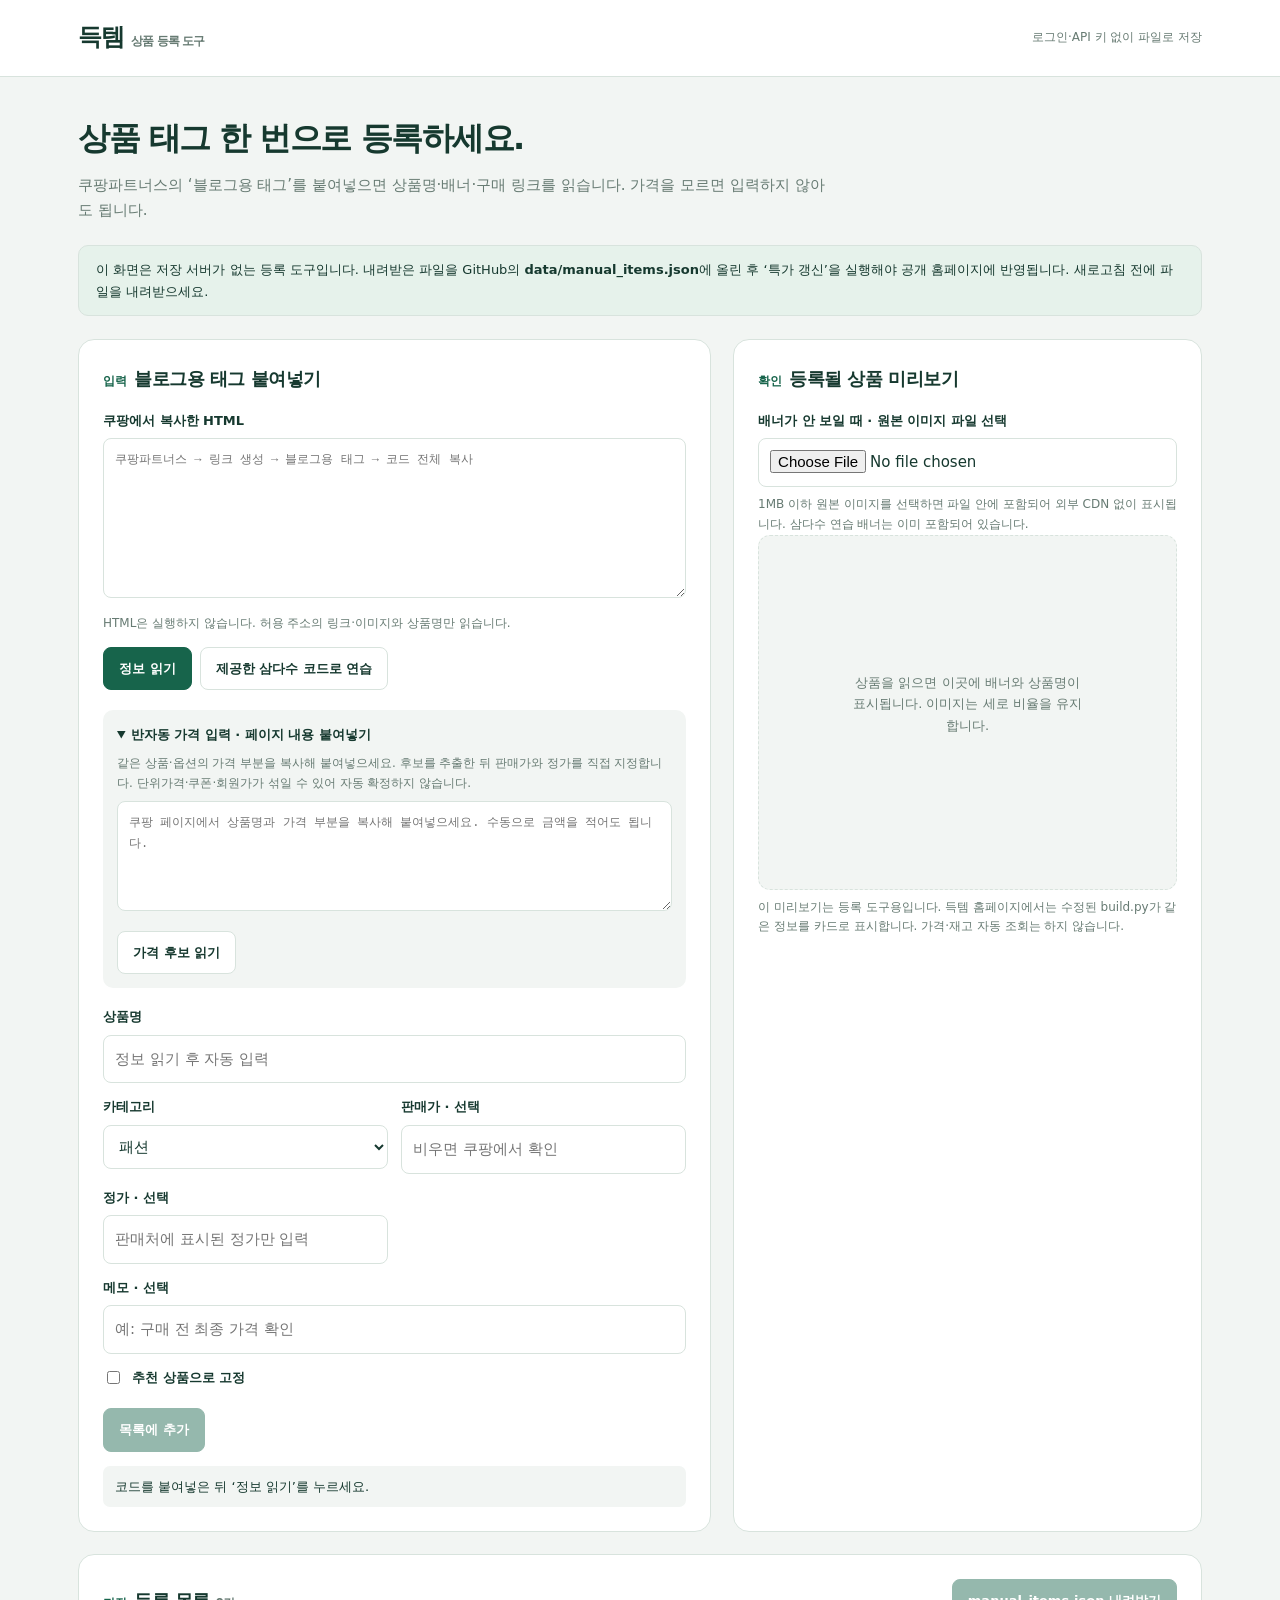
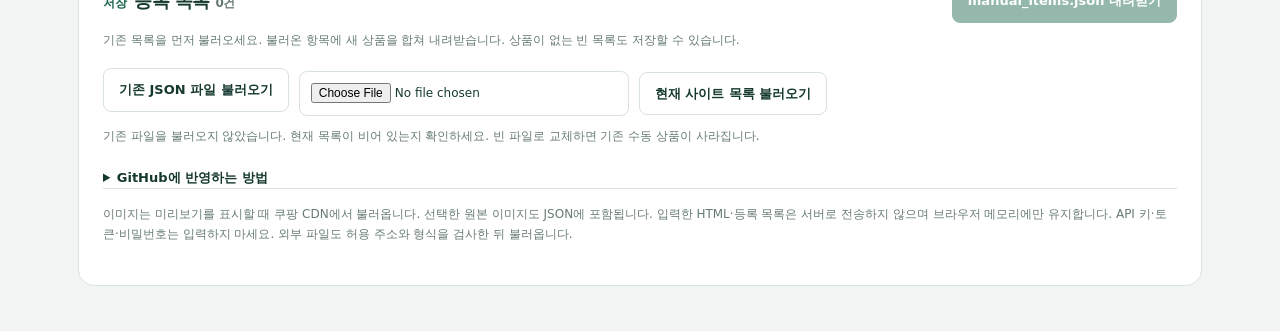
<file: admin.html>
<!doctype html>
<html lang="ko"><head><meta charset="utf-8"><meta name="viewport" content="width=device-width,initial-scale=1"><meta name="referrer" content="no-referrer"><title>득템 · 상품 등록 도구</title>
<style>
:root{--bg:#f2f5f3;--panel:#fff;--ink:#16392f;--muted:#677b73;--line:#d8e3dd;--accent:#17644b;--light:#e6f2eb;--error:#a63129}*{box-sizing:border-box}body{margin:0;background:var(--bg);color:var(--ink);font:15px/1.65 system-ui,-apple-system,"Malgun Gothic",sans-serif}header{background:var(--panel);border-bottom:1px solid var(--line)}.wrap{max-width:1180px;margin:auto;padding:0 28px}.head{display:flex;align-items:center;justify-content:space-between;height:76px}.brand{font-size:24px;font-weight:900;letter-spacing:-1px}.sub{font-size:12px;color:var(--muted)}main{padding-top:35px!important;padding-bottom:45px!important}h1{font-size:32px;letter-spacing:-1.5px;margin:0 0 8px}p{margin:0 0 16px}.lead{color:var(--muted);max-width:760px}.notice{padding:13px 17px;background:var(--light);border:1px solid var(--line);border-radius:10px;margin:23px 0;font-size:13px}.layout{display:grid;grid-template-columns:1.35fr 1fr;gap:22px}.panel{background:var(--panel);border:1px solid var(--line);padding:24px;border-radius:16px}h2{font-size:18px;margin:0 0 16px;letter-spacing:-.5px}.step{font-size:12px;color:var(--accent);margin-right:8px}label{display:block;font-size:13px;font-weight:700;margin-bottom:7px}textarea,input,select{font:inherit;border:1px solid var(--line);border-radius:8px;background:#fff;color:var(--ink);padding:11px;width:100%}textarea{resize:vertical;min-height:160px;font:12px/1.7 ui-monospace,monospace}button,.button{font:inherit;font-size:13px;font-weight:700;border:1px solid var(--line);border-radius:8px;padding:10px 15px;cursor:pointer;background:white;color:var(--ink);display:inline-block;text-decoration:none}button.primary{background:var(--accent);color:white;border-color:var(--accent)}button:disabled{opacity:.45;cursor:not-allowed}button:hover:not(:disabled){filter:brightness(.96)}:focus-visible{outline:3px solid #8eb9a6;outline-offset:3px}.buttons{display:flex;gap:8px;flex-wrap:wrap;margin-top:13px}.fields{display:grid;grid-template-columns:1fr 1fr;gap:13px;margin-top:18px}.wide{grid-column:1/-1}.hint{font-size:12px;color:var(--muted);margin:8px 0 0}.preview{background:var(--bg);border:1px dashed var(--line);min-height:355px;border-radius:12px;display:flex;align-items:center;justify-content:center;padding:18px}.empty{text-align:center;color:var(--muted);font-size:13px;max-width:230px}.preview-card{width:100%;max-width:290px;background:white;border-radius:12px;overflow:hidden;border:1px solid var(--line)}.preview-card img{width:100%;height:260px;object-fit:contain;background:white;display:block}.preview-info{border-top:1px solid var(--line);padding:16px}.badge{font-size:11px;border-radius:4px;padding:3px 7px;background:var(--light);display:inline-block;margin-bottom:7px}.product-name{font-size:15px;font-weight:700;line-height:1.5}.price{font-size:13px;color:var(--muted);margin-top:7px}.destination{font:11px/1.7 ui-monospace,monospace;color:var(--muted);word-break:break-all;margin-top:8px}.status{margin-top:14px;padding:10px 12px;background:var(--bg);border-radius:7px;font-size:13px;white-space:pre-line}.error{color:var(--error)}.storage{margin-top:22px}.storage-head{display:flex;justify-content:space-between;gap:10px;align-items:center}.storage-head h2{margin:0}.import{margin-top:18px;display:flex;gap:10px;flex-wrap:wrap;align-items:center}.import input{max-width:330px;font-size:12px}.list{margin:18px 0;padding:0;list-style:none}.row{display:flex;justify-content:space-between;align-items:center;gap:14px;padding:12px 0;border-top:1px solid var(--line)}.row-name{font-size:14px;font-weight:600;word-break:break-word}.row-note{font-size:11px;color:var(--muted)}.remove{padding:5px 9px;color:var(--error);flex-shrink:0}.footer-note{font-size:12px;color:var(--muted);border-top:1px solid var(--line);padding-top:16px}details{margin-top:20px;font-size:13px}summary{cursor:pointer;font-weight:700}ol{padding-left:22px}code{font-size:12px;background:var(--bg);padding:2px 4px}.check{display:flex;gap:9px;align-items:center}.check input{width:auto}.preview-card a{color:inherit}.download-count{font-size:12px;color:var(--muted)}@media(max-width:780px){.layout{grid-template-columns:1fr}.wrap{padding:0 17px}.panel{padding:18px}h1{font-size:26px}.head{height:64px}.fields{grid-template-columns:1fr}.wide{grid-column:auto}.storage-head{align-items:flex-start;flex-direction:column}}@media(prefers-reduced-motion:reduce){*{scroll-behavior:auto!important}}
.preview-card{overflow:hidden;background:#fff;border-radius:12px;border:1px solid var(--line)}.preview-card>img{display:block;width:100%;height:340px;object-fit:contain;background:#f4f7f5;padding:16px}.preview-info{padding:20px}.preview-info .price{font-size:26px;font-weight:900;line-height:1.4;margin:14px 0}.preview-info .product-name{font-size:19px;font-weight:800;margin-top:12px}.preview-info .destination{overflow-wrap:anywhere;font-size:11px;color:var(--muted)}.preview-cta{display:block;margin-top:18px;padding:12px;text-align:center;background:var(--accent);color:#fff;border-radius:8px;text-decoration:none;font-weight:800}.row{gap:12px}.row-thumb{width:56px;height:90px;object-fit:contain;background:#f4f7f5;border-radius:6px;flex-shrink:0}.row>div{flex:1;min-width:0}.price-help{margin-top:10px;font-size:12px;color:var(--muted)}@media(max-width:650px){.preview-card>img{height:280px}}
.price-import{background:var(--bg);padding:14px;border-radius:10px;margin-top:20px}.price-import textarea{min-height:110px;margin-top:8px}.price-choice{padding:10px 0;border-bottom:1px solid var(--line)}.price-context{font-size:12px;overflow-wrap:anywhere;color:var(--muted)}.preview-discount{background:var(--light);padding:12px;border-radius:8px;margin:10px 0}.preview-discount del{color:var(--muted);font-size:13px}.preview-discount strong{display:block;font-size:16px;color:var(--accent)}
.preview-info .price{display:flex;align-items:baseline;gap:8px;flex-wrap:wrap;color:#151515;margin:12px 0 0;font-size:25px}.preview-original{font-size:18px;font-weight:400;color:#99999e}.preview-discount{background:none;padding:0;margin:2px 0 12px;border:0}.preview-discount strong{font-size:17px;color:#e33f43;font-weight:600}
</style></head><body>
<header><div class="wrap head"><div class="brand">득템 <span class="sub">상품 등록 도구</span></div><span class="sub">로그인·API 키 없이 파일로 저장</span></div></header>
<main class="wrap"><h1>상품 태그 한 번으로 등록하세요.</h1><p class="lead">쿠팡파트너스의 ‘블로그용 태그’를 붙여넣으면 상품명·배너·구매 링크를 읽습니다. 가격을 모르면 입력하지 않아도 됩니다.</p>
<div class="notice">이 화면은 저장 서버가 없는 등록 도구입니다. 내려받은 파일을 GitHub의 <b>data/manual_items.json</b>에 올린 후 ‘특가 갱신’을 실행해야 공개 홈페이지에 반영됩니다. 새로고침 전에 파일을 내려받으세요.</div>
<div class="layout"><section class="panel"><h2><span class="step">입력</span>블로그용 태그 붙여넣기</h2><label for="source">쿠팡에서 복사한 HTML</label><textarea id="source" spellcheck="false" placeholder="쿠팡파트너스 → 링크 생성 → 블로그용 태그 → 코드 전체 복사"></textarea><p class="hint">HTML은 실행하지 않습니다. 허용 주소의 링크·이미지와 상품명만 읽습니다.</p><div class="buttons"><button id="parse" class="primary">정보 읽기</button><button id="sample">제공한 삼다수 코드로 연습</button></div>
<details class="price-import" open><summary>반자동 가격 입력 · 페이지 내용 붙여넣기</summary><p class="hint">같은 상품·옵션의 가격 부분을 복사해 붙여넣으세요. 후보를 추출한 뒤 판매가와 정가를 직접 지정합니다. 단위가격·쿠폰·회원가가 섞일 수 있어 자동 확정하지 않습니다.</p><textarea id="priceText" placeholder="쿠팡 페이지에서 상품명과 가격 부분을 복사해 붙여넣으세요. 수동으로 금액을 적어도 됩니다."></textarea><div class="buttons"><button id="extractPrices" type="button">가격 후보 읽기</button></div><div id="priceCandidates" aria-live="polite"></div></details><div class="fields"><div class="wide"><label for="name">상품명</label><input id="name" maxlength="300" placeholder="정보 읽기 후 자동 입력"></div><div><label for="category">카테고리</label><select id="category"><option>식품</option><option>생활</option><option>가전</option><option>디지털</option><option>뷰티</option><option selected>패션</option><option>기타</option></select></div><div><label for="price">판매가 · 선택</label><input id="price" type="number" min="1" step="1" placeholder="비우면 쿠팡에서 확인"></div><div><label for="originalPrice">정가 · 선택</label><input id="originalPrice" type="number" min="1" step="1" placeholder="판매처에 표시된 정가만 입력"></div><div class="wide"><label for="memo">메모 · 선택</label><input id="memo" maxlength="200" placeholder="예: 구매 전 최종 가격 확인"></div><div class="wide"><label class="check"><input id="pinned" type="checkbox">추천 상품으로 고정</label></div></div>
<div class="buttons"><button id="add" class="primary" disabled>목록에 추가</button></div><div id="status" class="status" role="status" aria-live="polite">코드를 붙여넣은 뒤 ‘정보 읽기’를 누르세요.</div></section>
<section class="panel"><h2><span class="step">확인</span>등록될 상품 미리보기</h2><label for="imageFile">배너가 안 보일 때 · 원본 이미지 파일 선택</label><input id="imageFile" type="file" accept="image/jpeg,image/png,image/webp"><p class="hint">1MB 이하 원본 이미지를 선택하면 파일 안에 포함되어 외부 CDN 없이 표시됩니다. 삼다수 연습 배너는 이미 포함되어 있습니다.</p><div id="preview" class="preview"><p class="empty">상품을 읽으면 이곳에 배너와 상품명이 표시됩니다. 이미지는 세로 비율을 유지합니다.</p></div><p class="hint">이 미리보기는 등록 도구용입니다. 득템 홈페이지에서는 수정된 build.py가 같은 정보를 카드로 표시합니다. 가격·재고 자동 조회는 하지 않습니다.</p></section></div>
<section class="panel storage"><div class="storage-head"><h2><span class="step">저장</span>등록 목록 <span id="count" class="download-count">0건</span></h2><button id="download" class="primary" disabled>manual_items.json 내려받기</button></div><p class="hint">기존 목록을 먼저 불러오세요. 불러온 항목에 새 상품을 합쳐 내려받습니다. 상품이 없는 빈 목록도 저장할 수 있습니다.</p><div class="import"><label class="button" for="file">기존 JSON 파일 불러오기</label><input id="file" type="file" accept=".json,application/json"><button id="loadCurrent">현재 사이트 목록 불러오기</button></div><p class="hint" id="importStatus">기존 파일을 불러오지 않았습니다. 현재 목록이 비어 있는지 확인하세요. 빈 파일로 교체하면 기존 수동 상품이 사라집니다.</p><ul id="list" class="list"></ul><details><summary>GitHub에 반영하는 방법</summary><ol><li>목록을 확인하고 <b>manual_items.json 내려받기</b>를 누릅니다.</li><li>저장소의 <b>data</b> 폴더에서 <b>Add file → Upload files</b>로 내려받은 파일을 올립니다. 파일명은 manual_items.json이어야 합니다.</li><li><b>Commit changes</b>로 저장합니다.</li><li><b>Actions → 특가 갱신 → Run workflow</b>를 실행합니다.</li><li>초록색 성공 표시 이후 공개 홈페이지를 새로고침합니다.</li></ol></details><p class="footer-note">이미지는 미리보기를 표시할 때 쿠팡 CDN에서 불러옵니다. 선택한 원본 이미지도 JSON에 포함됩니다. 입력한 HTML·등록 목록은 서버로 전송하지 않으며 브라우저 메모리에만 유지합니다. API 키·토큰·비밀번호는 입력하지 마세요. 외부 파일도 허용 주소와 형식을 검사한 뒤 불러옵니다.</p></section>
</main>
<script>
'use strict';
const $=id=>document.getElementById(id);
/* 구매 링크 허용 목록: 호스트 → 플랫폼 키 (여기에 없는 주소는 거부) */
const BUY_HOSTS={'link.coupang.com':'coupang','coupa.ng':'coupang','www.coupang.com':'coupang','coupang.com':'coupang','www.musinsa.com':'musinsa','musinsa.com':'musinsa','m.musinsa.com':'musinsa','www.a-bly.com':'ably','a-bly.com':'ably','m.a-bly.com':'ably','www.zigzag.kr':'zigzag','zigzag.kr':'zigzag','store.zigzag.kr':'zigzag'};
const MALL_LABEL={coupang:'쿠팡',musinsa:'무신사',ably:'에이블리',zigzag:'지그재그'};
function safeUrl(raw,type){let u;try{u=new URL(raw)}catch{throw Error('올바른 전체 HTTPS 주소가 필요합니다.')};if(u.protocol!=='https:'||u.username||u.password||u.port)throw Error('HTTPS 주소만 허용하며 로그인 정보·별도 포트는 허용하지 않습니다.');const host=u.hostname.toLowerCase();const ok=type==='buy'?Object.prototype.hasOwnProperty.call(BUY_HOSTS,host):(host==='coupangcdn.com'||host.endsWith('.coupangcdn.com'));if(!ok)throw Error(type==='buy'?'쿠팡·무신사·에이블리·지그재그 링크만 등록할 수 있습니다.':'쿠팡 CDN 이미지 주소만 허용합니다.');return u.href}
function parseTag(raw){if(raw.length>100000)throw Error('코드가 너무 깁니다. 상품 태그 하나만 붙여넣으세요.');/* template 내용은 문서에 삽입하지 않아 스크립트와 이미지를 실행·로드하지 않는다. */const t=document.createElement('template');t.innerHTML=raw;const candidates=[...t.content.querySelectorAll('a[href]')].filter(a=>a.querySelector('img[src]'));if(candidates.length!==1)throw Error('이미지가 포함된 상품 링크 하나만 입력하세요. iframe 대신 블로그용 태그를 선택하세요.');const a=candidates[0],im=a.querySelector('img[src]');const name=(im.getAttribute('alt')||'').trim();if(!name||name.length>300)throw Error('상품명이 있는 alt 속성이 필요합니다.');const buyUrl=safeUrl(a.getAttribute('href'),'buy');const plat=BUY_HOSTS[new URL(buyUrl).hostname.toLowerCase()];return {platform:plat,platform_label:MALL_LABEL[plat]||plat,mall_name:MALL_LABEL[plat]||plat,name,url:buyUrl,image:safeUrl(im.getAttribute('src'),'image'),image_kind:'affiliate_banner',price:null,category:'식품',ends_at:null,memo:'구매 전 최종 가격 확인',pinned:false}}
function extractPriceCandidates(text){if(text.length>50000)throw Error('가격 부분만 5만 자 이내로 붙여넣으세요.');const out=[],seen=new Set();const pattern=/(?:₩\s*([0-9]{1,3}(?:,[0-9]{3})+|[0-9]+)|([0-9]{1,3}(?:,[0-9]{3})+|[0-9]+)\s*원)/g;let match;while((match=pattern.exec(text))!==null){const amount=Number((match[1]||match[2]).replace(/,/g,''));if(!Number.isSafeInteger(amount)||amount<=0||seen.has(amount))continue;seen.add(amount);out.push({amount,context:text.slice(Math.max(0,match.index-25),Math.min(text.length,pattern.lastIndex+25)).replace(/\s+/g,' ')});if(out.length===30)break}return out}
$('extractPrices').onclick=()=>{try{const rows=extractPriceCandidates($('priceText').value);$('priceCandidates').replaceChildren();if(!rows.length)throw Error('금액을 찾지 못했습니다. 12,000원 또는 ₩12,000 형식이 포함된 내용을 붙여넣으세요.');rows.forEach(row=>{const box=document.createElement('div');box.className='price-choice';const context=document.createElement('div');context.className='price-context';context.textContent=row.context;const amount=document.createElement('b');amount.textContent=row.amount.toLocaleString('ko-KR')+'원';box.append(amount,context);const buttons=document.createElement('div');buttons.className='buttons';[['판매가로 지정','price'],['정가로 지정','originalPrice']].forEach(([label,id])=>{const b=document.createElement('button');b.type='button';b.textContent=label;b.onclick=()=>{$(id).value=row.amount;if(candidate)preview();say(label+'했습니다. 같은 상품·옵션의 금액인지 확인하세요.')};buttons.append(b)});box.append(buttons);$('priceCandidates').append(box)});say(rows.length+'개 가격 후보를 찾았습니다. 판매가와 정가를 직접 지정하세요.')}catch(e){say(e.message,true)}};
const BANNER_CACHE={"https://image9.coupangcdn.com/image/affiliate/banner/094a0b696515205452a0161adddb1547@2x.jpg": "[data-uri]"};
function safeEmbedded(raw){if(typeof raw!=='string'||raw.length>1400000||!/^data:image\/(?:jpeg|png|webp);base64,[A-Za-z0-9+/]+={0,2}$/.test(raw))throw Error('1MB 이하 JPEG·PNG·WebP 이미지만 포함할 수 있습니다.');return raw}
function imageSource(it){return it.image_embedded?safeEmbedded(it.image_embedded):(BANNER_CACHE[it.image]||safeUrl(it.image,'image'))}
let candidate=null,items=[],metadata={version:1},loaded=false,dirty=false;
function say(s,error=false){$('status').textContent=s;$('status').classList.toggle('error',error)}
function preview(){const box=$('preview');box.replaceChildren();if(!candidate)return;const c=document.createElement('div');c.className='preview-card';const image=document.createElement('img');image.src=imageSource(candidate);image.alt=$('name').value||candidate.name;image.referrerPolicy='no-referrer';image.addEventListener('error',()=>{image.hidden=true;const warning=document.createElement('p');warning.className='notice';warning.textContent='배너를 불러오지 못했습니다. 아래 버튼으로 상품을 확인하세요.';c.prepend(warning);say('상품정보는 읽었습니다. 배너 이미지는 현재 환경에서 불러오지 못했습니다.',true)});c.append(image);const info=document.createElement('div');info.className='preview-info';const badge=document.createElement('span');badge.className='badge';badge.textContent='쿠팡 · 직접 등록';info.append(badge);const n=document.createElement('div');n.className='product-name';n.textContent=$('name').value;info.append(n);const price=document.createElement('div');price.className='price';price.textContent=$('price').value?Number($('price').value).toLocaleString('ko-KR')+'원':'가격은 쿠팡에서 확인';info.append(price);const sale=Number($('price').value),original=Number($('originalPrice').value);if(sale>0&&original>sale){const saving=original-sale,rate=Math.floor(saving/original*1000)/10;const old=document.createElement('del');old.className='preview-original';old.textContent=original.toLocaleString('ko-KR')+'원';price.append(old);const summary=document.createElement('div');summary.className='preview-discount';const benefit=document.createElement('strong');benefit.textContent=saving.toLocaleString('ko-KR')+'원 할인';summary.append(benefit);info.append(summary)}else if(original>0&&sale>0&&original<sale){const warning=document.createElement('p');warning.textContent='정가가 판매가보다 낮습니다. 금액을 확인하세요.';info.append(warning)}const link=document.createElement('div');link.className='destination';link.textContent=candidate.url;info.append(link);const help=document.createElement('p');help.className='price-help';help.textContent=$('price').value?'직접 입력한 가격입니다. 실제 결제 금액은 판매처에서 확인하세요.':'태그에 가격 정보가 없습니다. 왼쪽 판매가를 입력하면 여기에 즉시 표시됩니다.';info.append(help);const buy=document.createElement('a');buy.className='preview-cta';buy.href=candidate.url;buy.target='_blank';buy.rel='noopener noreferrer sponsored';buy.textContent='쿠팡에서 가격 확인하기';info.append(buy);c.append(info);box.append(c)}
$('parse').onclick=()=>{candidate=null;$('add').disabled=true;try{candidate=parseTag($('source').value);if(BANNER_CACHE[candidate.image])candidate.image_embedded=BANNER_CACHE[candidate.image];$('name').value=candidate.name;$('price').value='';$('originalPrice').value='';$('priceText').value='';$('priceCandidates').replaceChildren();$('memo').value=candidate.memo;preview();$('add').disabled=false;say('상품명·배너 주소·구매 링크를 읽었습니다. 가격은 포함되지 않아 비워 두었습니다.')}catch(e){$('preview').replaceChildren();say(e.message,true)}};
$('imageFile').onchange=async()=>{try{if(!candidate)throw Error('먼저 상품 정보를 읽으세요.');const f=$('imageFile').files[0];if(!f)return;if(f.size>1000000||!['image/jpeg','image/png','image/webp'].includes(f.type))throw Error('1MB 이하 JPEG·PNG·WebP 파일을 선택하세요.');const data=await new Promise((resolve,reject)=>{const r=new FileReader();r.onload=()=>resolve(r.result);r.onerror=()=>reject(Error('이미지를 읽지 못했습니다.'));r.readAsDataURL(f)});safeEmbedded(data);const check=new Image();check.src=data;await check.decode();candidate.image_embedded=data;preview();say('원본 이미지를 포함했습니다. 목록에 추가한 뒤 JSON을 내려받으세요.')}catch(e){say(e.message,true)}finally{$('imageFile').value=''}};
['name','price','originalPrice'].forEach(id=>$(id).addEventListener('input',()=>candidate&&preview()));
function renderList(){$('count').textContent=items.length+'건';$('list').replaceChildren();items.forEach((it,index)=>{const li=document.createElement('li');li.className='row';const text=document.createElement('div'),n=document.createElement('div'),note=document.createElement('div');n.className='row-name';n.textContent=it.name;note.className='row-note';note.textContent=it.platform+' · '+it.category+' · '+(it.price?Number(it.price).toLocaleString('ko-KR')+'원':'가격은 판매처에서 확인')+(it.original_price>it.price&&it.price?' · '+(Math.floor((it.original_price-it.price)/it.original_price*1000)/10)+'% 할인':'');text.append(n,note);const remove=document.createElement('button');remove.className='remove';remove.textContent='삭제';remove.onclick=()=>{if(!confirm('이 상품을 내보낼 목록에서 삭제할까요?'))return;items.splice(index,1);dirty=true;renderList()};if(it.image){try{const thumb=document.createElement('img');thumb.className='row-thumb';thumb.src=imageSource(it);thumb.alt=it.name;thumb.loading='lazy';li.append(thumb)}catch{}}li.append(text,remove);$('list').append(li)});$('download').disabled=!(loaded||items.length);}
$('add').onclick=()=>{try{if(!candidate)throw Error('먼저 정보를 읽으세요.');const name=$('name').value.trim();if(!name)throw Error('상품명을 입력하세요.');const p=$('price').value===''?null:Number($('price').value);if(p!==null&&(!Number.isSafeInteger(p)||p<=0))throw Error('가격은 양의 정수로 입력하거나 비워 두세요.');if(items.some(i=>i.url===candidate.url))throw Error('이미 등록 목록에 있는 링크입니다.');const original=$('originalPrice').value===''?null:Number($('originalPrice').value);if(original!==null&&(!Number.isSafeInteger(original)||original<=0||p===null||original<p))throw Error('정가는 판매가 이상의 양의 정수여야 합니다. 판매가를 먼저 입력하세요.');items.push({...candidate,name,price:p,original_price:original,base_price:original||p,price_checked_at:new Date().toISOString(),category:$('category').value,memo:$('memo').value.trim(),pinned:$('pinned').checked});dirty=true;renderList();say('등록 목록에 추가했습니다. 파일을 내려받아야 변경사항을 보관할 수 있습니다.')}catch(e){say(e.message,true)}};
function validateImport(data){if(!data||typeof data!=='object'||!Array.isArray(data.items))throw Error('items 배열이 있는 JSON 파일이 필요합니다.');if(data.items.length>2000)throw Error('한 번에 2,000건까지 불러올 수 있습니다.');const allowed={coupang:new Set(['coupang.com','www.coupang.com','link.coupang.com','coupa.ng']),musinsa:new Set(['musinsa.com','www.musinsa.com','m.musinsa.com']),ably:new Set(['a-bly.com','www.a-bly.com','m.a-bly.com']),zigzag:new Set(['zigzag.kr','www.zigzag.kr','store.zigzag.kr']),toss:new Set(['toss.im','sharelink.toss.im']),kakao:new Set(['store.kakao.com','gift.kakao.com','shoppinghow.kakao.com','kko.to'])};return data.items.map((it,i)=>{if(!it||typeof it.name!=='string'||!it.name.trim())throw Error((i+1)+'번 상품명이 없습니다.');if(!allowed[it.platform])throw Error((i+1)+'번 플랫폼은 이 도구에서 불러올 수 없습니다.');const u=new URL(it.url);if(u.protocol!=='https:'||u.username||u.password||u.port||!allowed[it.platform].has(u.hostname))throw Error((i+1)+'번 구매 링크가 허용 주소가 아닙니다.');if(it.platform==='coupang'&&it.image)safeUrl(it.image,'image');if(it.image_embedded)safeEmbedded(it.image_embedded);if(it.price!==null&&it.price!==undefined&&(!Number.isSafeInteger(it.price)||it.price<=0))throw Error((i+1)+'번 가격은 양의 정수 또는 null이어야 합니다.');if(it.original_price!=null&&(!Number.isSafeInteger(it.original_price)||it.original_price<=0||!it.price||it.original_price<it.price))throw Error((i+1)+'번 정가를 확인하세요.');if(it.ends_at&&Number.isNaN(Date.parse(it.ends_at)))throw Error((i+1)+'번 마감일 형식이 올바르지 않습니다.');return {...it,name:it.name.trim(),price:it.price??null}})}
function importData(data){const next=validateImport(data);if((dirty||items.length)&&!confirm('현재 작업 목록을 파일의 목록으로 바꿀까요? 저장하지 않은 내용은 사라집니다.'))return;items=next;metadata={...data};delete metadata.items;loaded=true;dirty=false;renderList();$('importStatus').textContent='기존 파일 '+items.length+'건을 불러왔습니다. 새 상품을 추가한 뒤 전체 목록을 내려받으세요.'}
$('file').onchange=async()=>{try{const f=$('file').files[0];if(!f)return;if(f.size>3000000)throw Error('3MB 이하 JSON 파일을 선택하세요.');importData(JSON.parse(await f.text()))}catch(e){say('파일 불러오기 실패: '+e.message,true)}finally{$('file').value=''}};
$('loadCurrent').onclick=async()=>{try{if(location.protocol==='file:')throw Error('로컬 파일에서는 JSON 파일 불러오기를 사용하세요.');const u=new URL('manual_items.json',location.href);const r=await fetch(u,{cache:'no-store',credentials:'omit'});if(!r.ok)throw Error('현재 목록 응답 '+r.status);importData(await r.json())}catch(e){say('현재 목록을 불러오지 못했습니다. 기존 JSON 파일을 직접 선택하세요. '+e.message,true)}};
$('download').onclick=()=>{if(!loaded&&!confirm('기존 파일을 불러오지 않았습니다. 현재 '+items.length+'건만 저장됩니다. 기존 목록이 비어 있는 경우 계속하세요.'))return;const payload={...metadata,version:1,updated_at:new Date().toISOString(),items};const blob=new Blob([JSON.stringify(payload,null,2)+'\n'],{type:'application/json;charset=utf-8'});const u=URL.createObjectURL(blob),a=document.createElement('a');a.href=u;a.download='manual_items.json';document.body.append(a);a.click();a.remove();setTimeout(()=>URL.revokeObjectURL(u),3000);dirty=false;say('내려받기를 요청했습니다. 다운로드 폴더의 파일을 GitHub data 폴더에 올려 주세요.')};
$('sample').onclick=()=>{$('source').value='<a href="https://link.coupang.com/a/iSHtijtJjo" target="_blank" referrerpolicy="unsafe-url"><img src="https://image9.coupangcdn.com/image/affiliate/banner/094a0b696515205452a0161adddb1547@2x.jpg" alt="제주삼다수 그린 무라벨, 2L, 6개" width="120" height="240"></a>';$('parse').click()};
window.addEventListener('beforeunload',e=>{if(dirty){e.preventDefault();e.returnValue=''}});
renderList();
</script></body></html>
</file>
